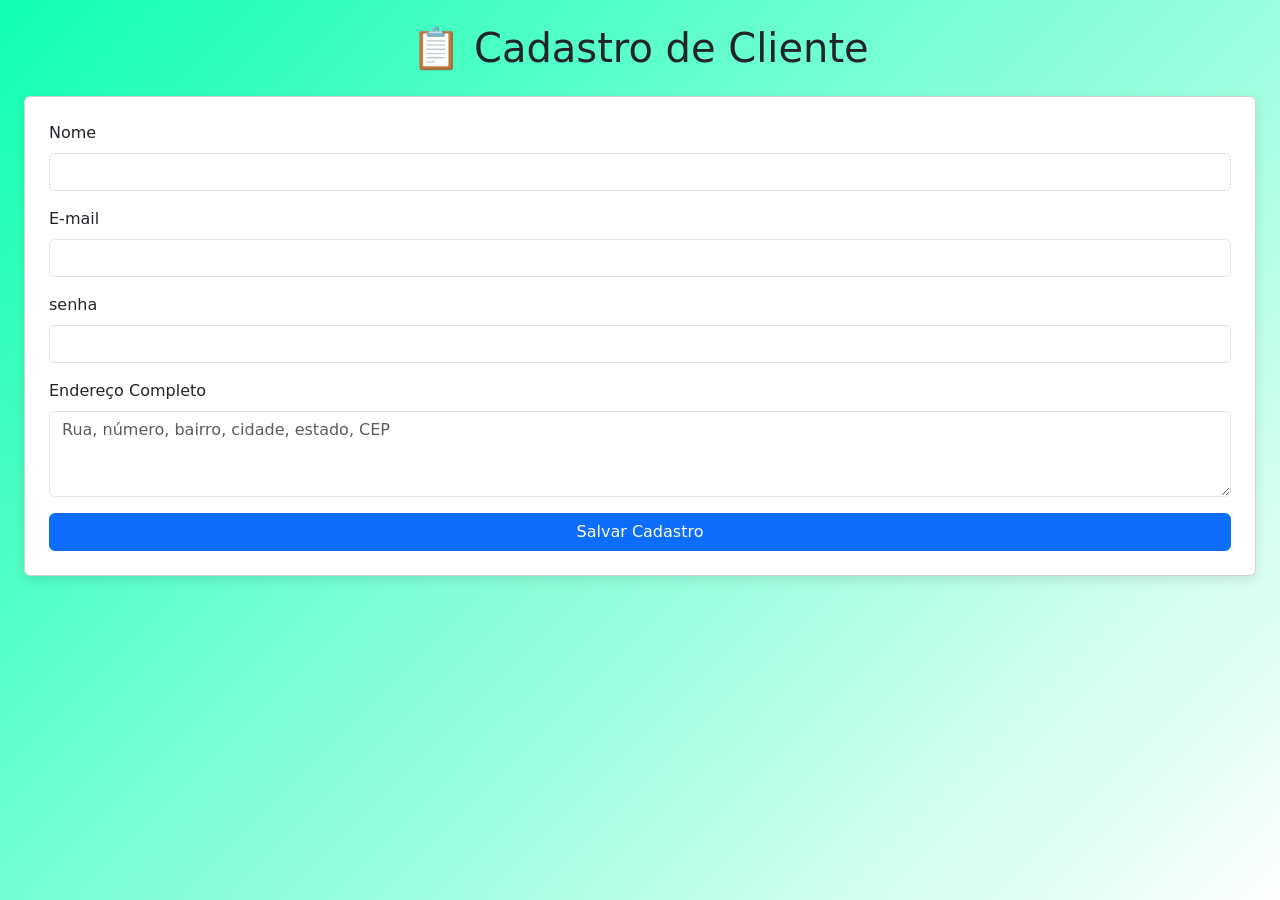
<file: cadastro.html>
<!DOCTYPE html>
<html lang="pt-br">
<head>
  <meta charset="UTF-8">
  <meta name="viewport" content="width=device-width, initial-scale=1.0">
  <title>Cadastro</title>
  <link rel="stylesheet" href="style.css">
  <link rel="stylesheet" href="https://cdn.jsdelivr.net/npm/bootstrap@5.3.3/dist/css/bootstrap.min.css">
</head>
<body class="p-4">
  <h1 class="text-center mb-4">📋 Cadastro de Cliente</h1>

  <form id="cadastroForm" class="card p-4">
    <div class="mb-3">
      <label for="nome" class="form-label">Nome</label>
      <input type="text" class="form-control" id="nome" required>
    </div>

    <div class="mb-3">
      <label for="email" class="form-label">E-mail</label>
      <input type="email" class="form-control" id="email" required>
    </div>
     <div class="mb-3">
      <label for="senha" class="form-label">senha</label>
      <input type="password" class="form-control" id="password" required>
    </div>

    <div class="mb-3">
      <label for="endereco" class="form-label">Endereço Completo</label>
      <textarea class="form-control" id="endereco" rows="3" placeholder="Rua, número, bairro, cidade, estado, CEP" required></textarea>
    </div>

    <button type="submit" class="btn btn-primary w-100">Salvar Cadastro</button>
  </form>

  <script>
    const form = document.getElementById('cadastroForm');
    form.addEventListener('submit', function(event) {
      event.preventDefault();

      const nome = document.getElementById('nome').value;
      const email = document.getElementById('email').value;
      const endereco = document.getElementById('endereco').value;

      const cliente = { nome, email, endereco };
      localStorage.setItem('cliente', JSON.stringify(cliente));

      alert('Cadastro realizado com sucesso!');
      window.location.href = 'index.html';
    });
  </script>

  <script>
    const form = document.getElementById('cadastroForm');
    form.addEventListener('submit', function(event) {
      event.preventDefault();

      const nome = document.getElementById('nome').value;
      const email = document.getElementById('email').value;
      const endereco = document.getElementById('endereco').value;

      const cliente = { nome, email, endereco };
      localStorage.setItem('cliente', JSON.stringify(cliente));
      localStorage.setItem('isLoggedIn', 'true');
      localStorage.setItem('userEmail', email);

      alert('Cadastro realizado com sucesso!');
      window.location.href = 'index.html';
    });
  </script>
</body>
</html>
</file>
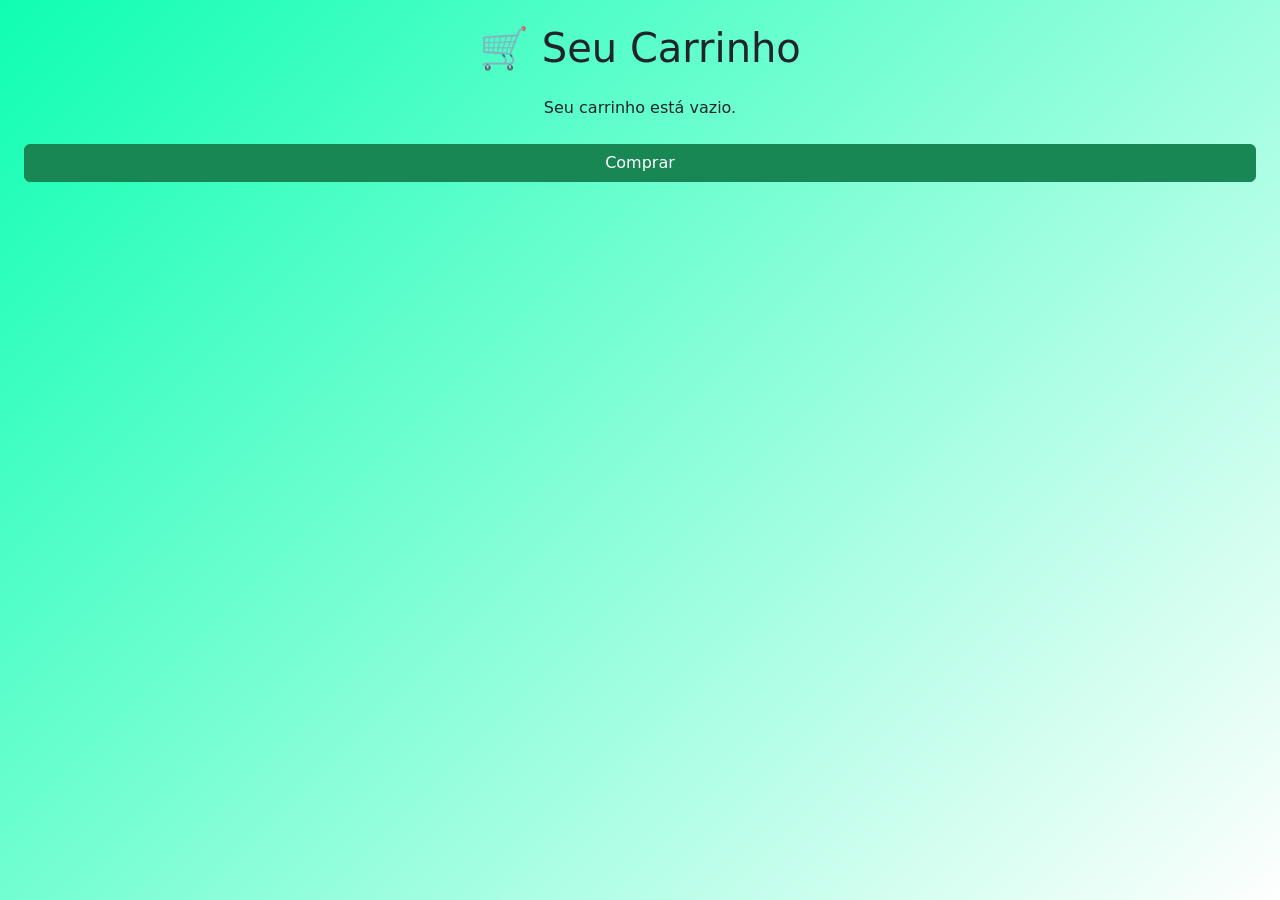
<file: compras.html>
<!DOCTYPE html>
<html lang="pt-br">
<head>
  <meta charset="UTF-8" />
  <meta name="viewport" content="width=device-width, initial-scale=1.0"/>
  <title>Carrinho de Compras</title>
  <link rel="stylesheet" href="style.css">
  <link rel="stylesheet" href="https://cdn.jsdelivr.net/npm/bootstrap@5.3.3/dist/css/bootstrap.min.css">
</head>
<body class="p-4">
  <h1 class="text-center mb-4">🛒 Seu Carrinho</h1>
  <div id="cartItems" class="mb-4"></div>
  <button class="btn btn-success w-100" onclick="finalizarCompra()">Comprar</button>

  <script>
    const cartItems = document.getElementById('cartItems');
    const cart = JSON.parse(localStorage.getItem('cart')) || [];

    if (cart.length === 0) {
      cartItems.innerHTML = '<p class="text-center">Seu carrinho está vazio.</p>';
    } else {
      cartItems.innerHTML = cart.map(item => `
        <div class="card mb-2 p-2">
          <h5>${item.name}</h5>
          <p class="fw-bold">${item.price}</p>
        </div>
      `).join('');
    }

    function finalizarCompra() {
      alert('Compra finalizada com sucesso!');
      localStorage.removeItem('cart');
      window.location.href = 'index.html';
    }
  </script>

  <script>
    const cartItems = document.getElementById('cartItems');
    const cart = JSON.parse(localStorage.getItem('cart')) || [];

    if (cart.length === 0) {
      cartItems.innerHTML = '<p class="text-center">Seu carrinho está vazio.</p>';
    } else {
      cartItems.innerHTML = cart.map(item => `
        <div class="card mb-2 p-2">
          <h5>${item.name}</h5>
          <p class="fw-bold">${item.price}</p>
        </div>
      `).join('');
    }

    function finalizarCompra() {
      const isLoggedIn = localStorage.getItem('isLoggedIn');

      if (!isLoggedIn) {
        alert('Você precisa estar logado ou cadastrado para finalizar a compra.');
        window.location.href = 'login.html';
        return;
      }

      alert('Compra finalizada com sucesso!');
      localStorage.removeItem('cart');
      window.location.href = 'index.html';
    }
  </script>
</body>
</html>
</file>
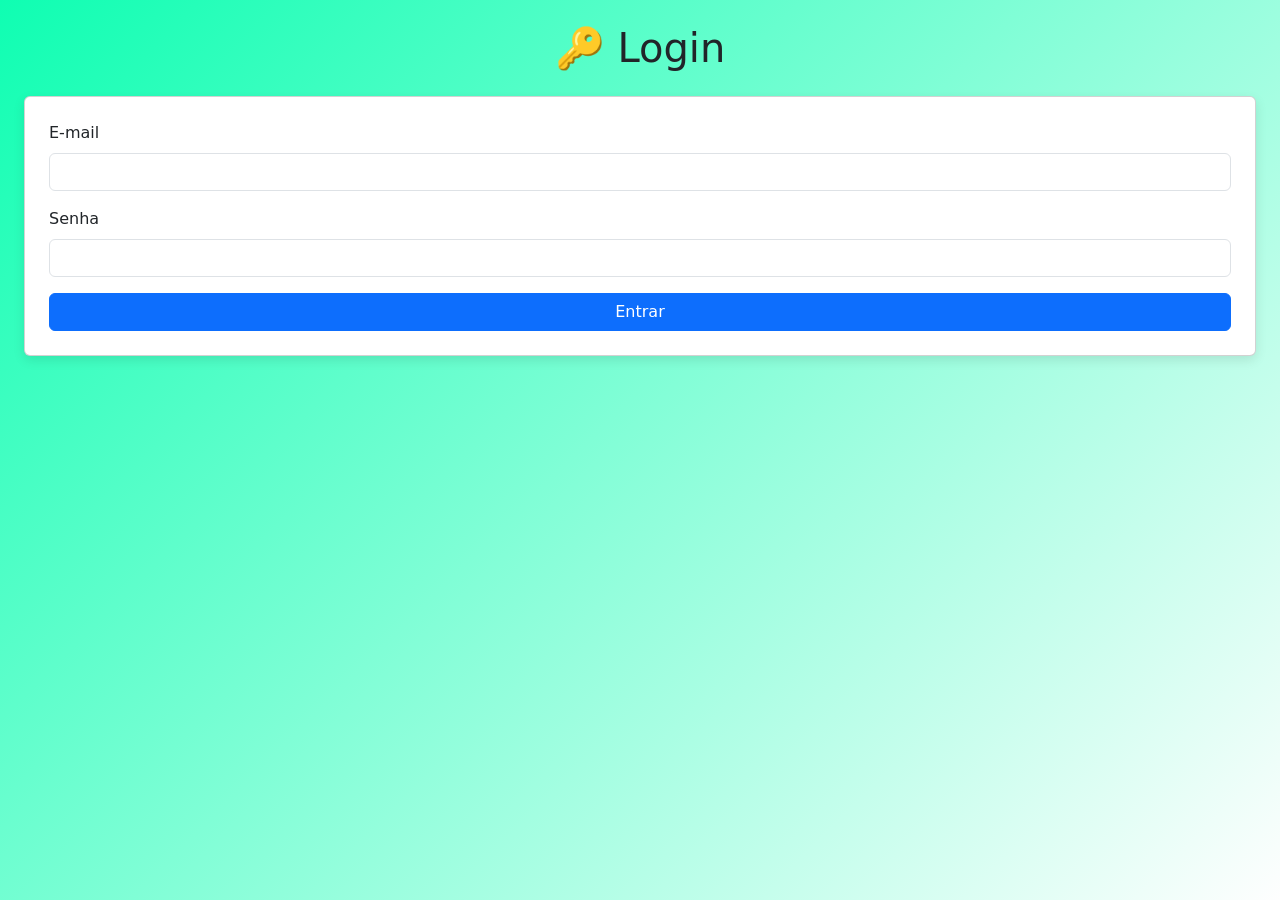
<file: login.html>
<!DOCTYPE html>
<html lang="pt-br">
<head>
  <meta charset="UTF-8">
  <meta name="viewport" content="width=device-width, initial-scale=1.0">
  <title>Login</title>
  <link rel="stylesheet" href="style.css">
  <link rel="stylesheet" href="https://cdn.jsdelivr.net/npm/bootstrap@5.3.3/dist/css/bootstrap.min.css">
</head>
<body class="p-4">
  <h1 class="text-center mb-4">🔑 Login</h1>

  <form id="loginForm" class="card p-4">
    <div class="mb-3">
      <label for="email" class="form-label">E-mail</label>
      <input type="email" class="form-control" id="email" required>
    </div>

    <div class="mb-3">
      <label for="senha" class="form-label">Senha</label>
      <input type="password" class="form-control" id="senha" required>
    </div>

    <button type="submit" class="btn btn-primary w-100">Entrar</button>
  </form>

  <script>
    const form = document.getElementById('loginForm');
    form.addEventListener('submit', function(event) {
      event.preventDefault();
      const email = document.getElementById('email').value;
      const senha = document.getElementById('senha').value;

      
      alert('Login realizado com sucesso!');
      window.location.href = 'index.html';
    });
  </script>

  <script>
    const form = document.getElementById('loginForm');
    form.addEventListener('submit', function(event) {
      event.preventDefault();
      const email = document.getElementById('email').value;
      const senha = document.getElementById('senha').value;

    
      localStorage.setItem('isLoggedIn', 'true');
      localStorage.setItem('userEmail', email);

      alert('Login realizado com sucesso!');
      window.location.href = 'index.html';
    });
  </script>
</body>
</html>
</file>
<file: style.css>
body {
  background: linear-gradient(135deg, #0ffeb2 0%, #fefefe 100%);
  background-attachment: fixed;
  font-family: 'Segoe UI', Tahoma, Geneva, Verdana, sans-serif;
}


.card {
  border: none;
  border-radius: 1rem;
  box-shadow: 0 4px 12px rgba(0,0,0,0.1);
  transition: transform 0.2s ease-in-out;
  background-color: #ffffff; 
}


.card:hover {
  transform: scale(1.02);
}


.card-eco {
  border-left: 5px solid rgb(0, 255, 30);
  background-color: #d9fbe2; 
}



h1 {
  color: #007f8b;
  font-weight: 700;
}


.badge.bg-success {
  background-color: #00ff44 !important;
}

.navbar {
  background-color: #29ffbb !important;
}

.navbar-brand {
  font-weight: bold;
  font-size: 1.5rem;
}
</file>
